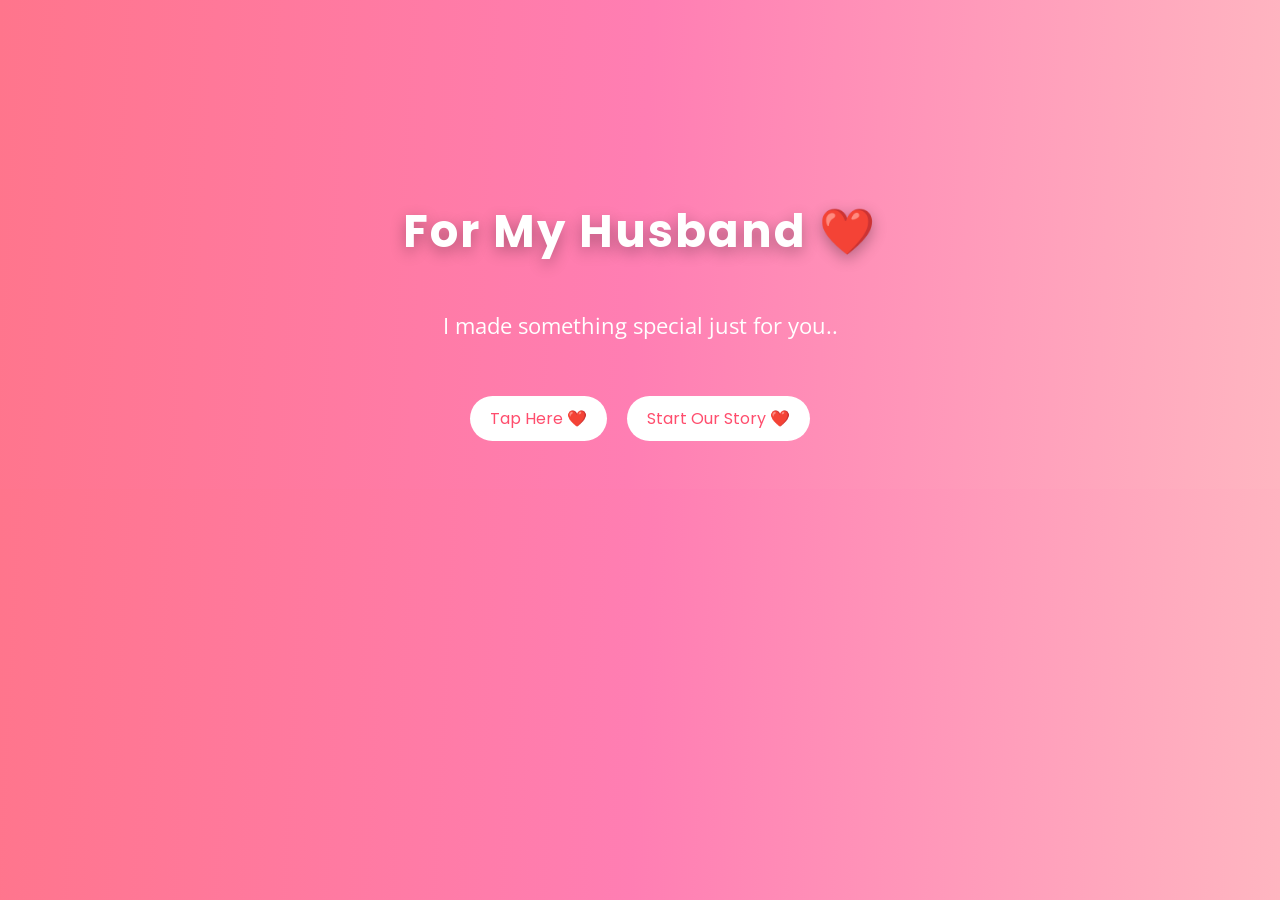
<file: index.html>
<!DOCTYPE html>
<html lang="en">

<head>
  <meta charset="UTF-8">
  <meta name="viewport" content="width=device-width, initial-scale=1.0">
  <title>For My Love ❤️</title>

  <!-- External CSS -->
  <link rel="stylesheet" href="style.css">

  <!-- Google Fonts (optional but recommended) -->
<link rel="preconnect" href="https://fonts.googleapis.com">
<link rel="preconnect" href="https://fonts.gstatic.com" crossorigin>
<link href="https://fonts.googleapis.com/css2?family=Poppins:wght@400;600&family=Open+Sans:wght@400;600&display=swap" rel="stylesheet">
  <style>
    body {
      text-align: center;
      padding-top: 150px;
      font-family: 'Open Sans', Arial, sans-serif;
    }

    h1 {
       font-family: 'Poppins', Arial, sans-serif;
    }

    p {
      font-family: 'Open Sans', sans-serif;
    }

    .btn-container {
      display: flex;
      justify-content: center;
      gap: 20px;
      margin-top: 50px;
    }

    button {
      padding: 10px 20px;
      font-size: 16px;
      cursor: pointer;
      font-family: 'Poppins', Arial, sans-serif;
    }

    /* Falling Hearts Animation */
    .heart {
      position: fixed;
      font-size: 20px;
      animation: fall 3s linear forwards;
    }

    @keyframes fall {
      0% {
        transform: translateY(-50px);
        opacity: 1;
      }

      100% {
        transform: translateY(100vh);
        opacity: 0;
      }
    }

    /* 📱 Extra Small Devices */
    @media (max-width: 400px) {
      .btn-container {
        flex-direction: column;
      }

      button {
        width: 100%;
        font-family: 'Poppins', Arial, sans-serif;
      }
    }

    .heart-fall {
      position: fixed;
      top: -20px;
      font-size: 20px;
      animation: fall 3s linear forwards;
      pointer-events: none;
    }

    @keyframes fall {
      0% {
        transform: translateY(-20px);
        opacity: 1;
      }

      100% {
        transform: translateY(100vh);
        opacity: 0;
      }
    }
  </style>
</head>

<body>

  <h1>For My Husband ❤️</h1>
  <p>I made something special just for you..</p>

  <!-- Audio -->
  <audio id="music">
    <source src="audio1.mp3" type="audio/mp3">
  </audio>

  <!-- Buttons -->
  <div class="btn-container">
    <button onclick="startMusic()">Tap Here ❤️</button>

    <a href="memories.html">
      <button>Start Our Story ❤️</button>
    </a>
  </div>

  <!-- External JS -->
  <script src="script.js"></script>

  <!-- Inline JS -->

  <script>
    let heartInterval; // prevent multiple intervals

    function startMusic() {
      let music = document.getElementById("music");

      // 🔊 ensure play works
      music.currentTime = 0;
      music.play().catch(() => {
        console.log("Autoplay blocked");
      });

      // 💖 start hearts only once
      if (!heartInterval) {
        heartInterval = setInterval(createHeart, 200);
      }
    }

    function createHeart() {
      let heart = document.createElement("div");
      heart.className = "heart-fall";

      // 💙🖤 Blue + Black hearts
      const hearts = ["💙", "🖤"];
      heart.innerText = hearts[Math.floor(Math.random() * hearts.length)];

      heart.style.left = Math.random() * 100 + "vw";
      heart.style.fontSize = (Math.random() * 20 + 15) + "px";

      document.body.appendChild(heart);

      setTimeout(() => {
        heart.remove();
      }, 3000);
    }
  </script>


</body>

</html>
</file>
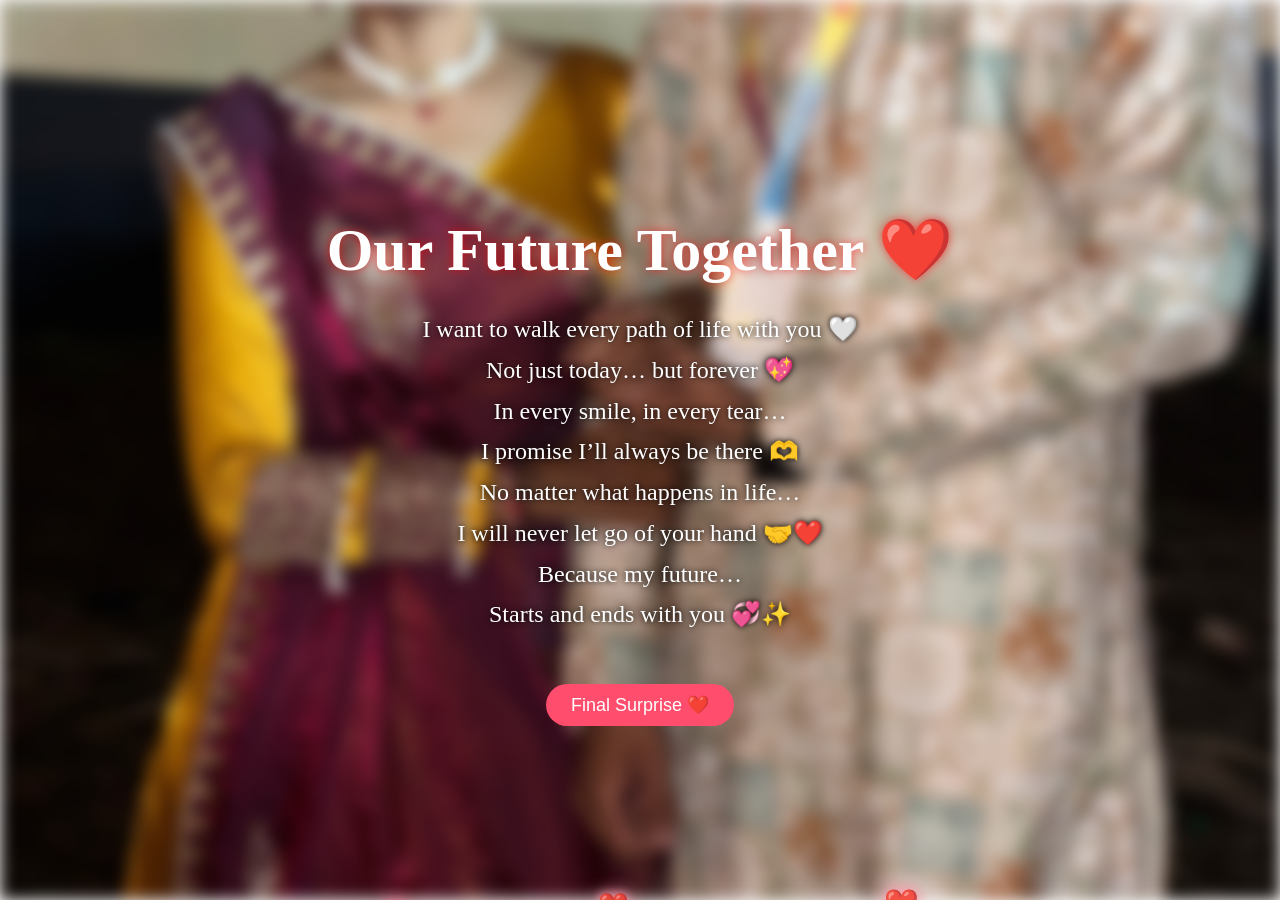
<file: future.html>
<!DOCTYPE html>
<html lang="en">
<head>
<meta charset="UTF-8">
<meta name="viewport" content="width=device-width, initial-scale=1.0">
<title>Our Future</title>

<link href="https://fonts.googleapis.com/css2?family=Great+Vibes&family=Dancing+Script&display=swap" rel="stylesheet">

<style>

/* BODY */
body {
  margin: 0;
  font-family: Arial, sans-serif;
  height: 100vh;
  display: flex;
  justify-content: center;
  align-items: center;
  text-align: center;
  overflow: hidden;
}

/* BLUR BACKGROUND */
body::before {
  content: '';
  position: absolute;
  top: 0; left: 0;
  width: 100%;
  height: 100%;
  background: url('ik4.jpg') no-repeat center/cover;
  filter: blur(8px);
  z-index: -1;
}

/* CONTENT */
.content {
  z-index: 1;
  padding: 20px;
}

/* HEADING */
h1 {
  font-family:cursive;
  font-size: clamp(28px, 6vw, 60px);
  color: white;
  text-shadow: 0 0 10px rgba(255,0,0,0.6);
  margin-bottom: 20px;
  animation: fadeIn 2s ease;
}

/* TEXT */
p {
  font-family: 'Times New Roman', Times, serif;
  font-size: clamp(16px, 4vw, 24px);
  color: white;
  text-shadow: 0 0 6px black;
  line-height: 1.7;
}

/* BUTTON */
button {
  margin-top: 25px;
  font-size: 18px;
  padding: 10px 25px;
  border-radius: 30px;
  border: none;
  background: #ff4d6d;
  color: white;
  cursor: pointer;
  transition: 0.3s;
}

button:hover {
  transform: scale(1.08);
  background: #ff1a4d;
}

/* HEARTS */
.heart {
  position: fixed;
  bottom: -20px;
  animation: floatUp 6s linear;
  opacity: 0.9;

  text-shadow:
    0 0 10px currentColor,
    0 0 20px currentColor;
}

/* FLOAT */
@keyframes floatUp {
  0% { transform: translateY(0) scale(0.7); opacity: 0; }
  20% { opacity: 1; }
  100% { transform: translateY(-100vh) scale(1.2); opacity: 0; }
}

/* FADE */
@keyframes fadeIn {
  from { opacity: 0; transform: translateY(20px);}
  to { opacity: 1; transform: translateY(0);}
}

</style>
</head>

<body>

<div class="content">
  <h1>Our Future Together ❤️</h1>

  <p>
    I want to walk every path of life with you 🤍<br>
    Not just today… but forever 💖<br>

    In every smile, in every tear…<br>
    I promise I’ll always be there 🫶<br>

    No matter what happens in life…<br>
    I will never let go of your hand 🤝❤️<br>

    Because my future…<br>
    Starts and ends with you 💞✨
  </p>

  <a href="surprise.html">
    <button>Final Surprise ❤️</button>
  </a>
</div>

<script>

/* FLOATING HEARTS */
setInterval(() => {
  const heart = document.createElement("div");
  heart.innerHTML = "❤️";
  heart.className = "heart";

  heart.style.left = Math.random() * 100 + "vw";
  heart.style.fontSize = (12 + Math.random() * 20) + "px";

  /* COLORS */
  const colors = [
    "#ff4d6d",
    "#ff99aa",
    "#ff1a75",
    "#66ccff",
    "#00bfff"
  ];
  heart.style.color = colors[Math.floor(Math.random() * colors.length)];

  document.body.appendChild(heart);

  setTimeout(() => heart.remove(), 6000);
}, 300);

</script>

</body>
</html>
</file>
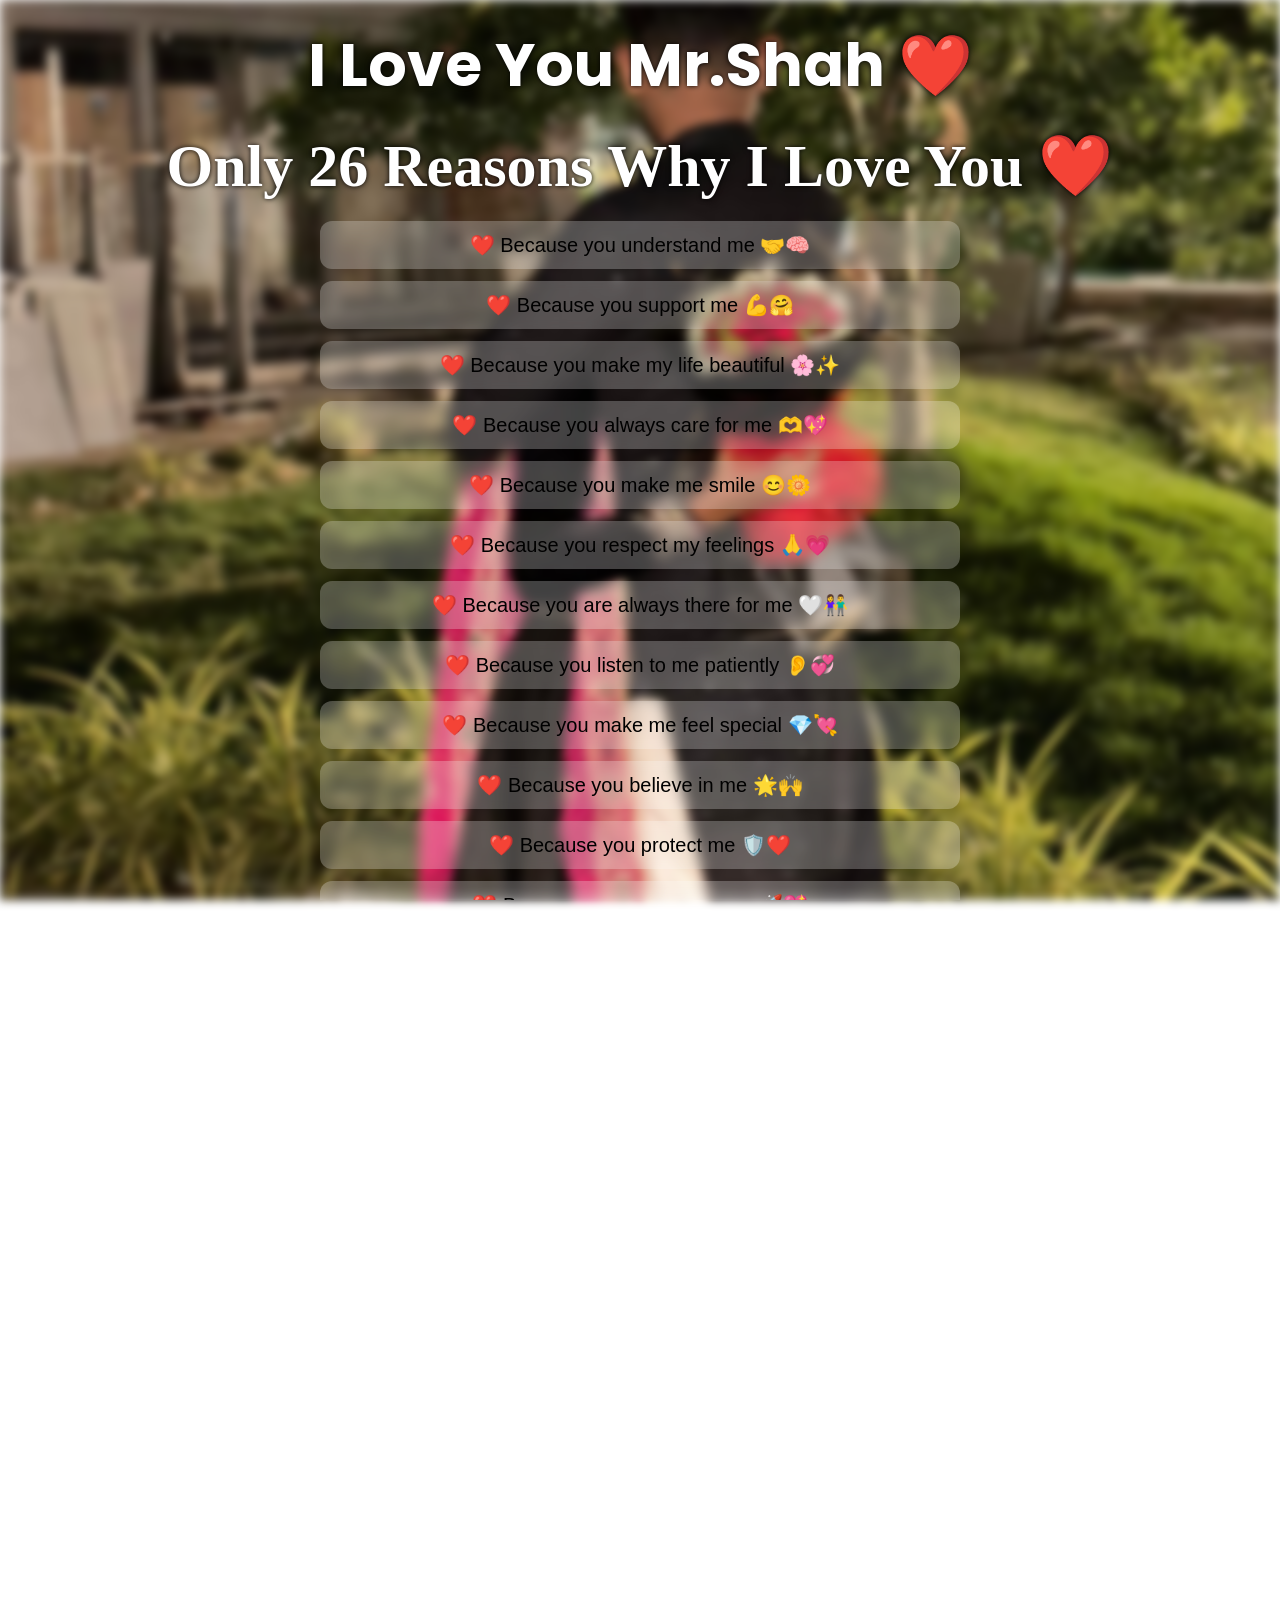
<file: love.html>
<!DOCTYPE html>
<html lang="en">

<head>
  <meta charset="UTF-8">
  <meta name="viewport" content="width=device-width, initial-scale=1.0">
  <title>Why I Love You</title>

  <!-- Google Fonts -->
 <link rel="preconnect" href="https://fonts.googleapis.com">
<link rel="preconnect" href="https://fonts.gstatic.com" crossorigin>
<link href="https://fonts.googleapis.com/css2?family=Poppins:wght@400;600&family=Open+Sans:wght@400;600&display=swap" rel="stylesheet">

  <style>
    /* Body & background photo */
html, body {
  margin: 0;
  padding: 0;
  height: 100%;
  width: 100%;
  overflow-x: hidden;
 font-family: 'Open Sans', Arial, sans-serif;
  text-align: center;
}

body::before {
  content: "";
  position: fixed;
  top: 0;
  left: 0;
  width: 100%;
  height: 100%;
  background: url('ik3.jpg') no-repeat center center;
  background-size: cover;       /* FULL cover, no gaps */
  filter: blur(5px);            /* blur effect */
  z-index: -1;
}
    /* Headings */
    h1 {
       font-family: 'Poppins', Arial, sans-serif;
      margin: 20px 0;
      font-size: clamp(28px, 6vw, 60px);
      color: #fff;
      text-shadow: 0 0 5px #000;
    }

    p {
     font-family: 'Open Sans', sans-serif;
      font-size: clamp(16px, 4vw, 24px);
      margin: 10px 0;
      color: #fff;
      text-shadow: 0 0 4px #000;
    }

    /* Reasons container */
    .reasons {
      display: flex;
      flex-direction: column;
      align-items: center;
      gap: 12px;
      margin-top: 20px;
      padding-bottom: 50px;
    }

    /* Cards */
    .card {
      opacity: 0;
      transform: translateY(20px);
      animation: fadeUp 0.8s ease forwards;
      background: rgba(255, 255, 255, 0.25);
      padding: 12px 20px;
      border-radius: 12px;
      font-family:'Segoe UI', Tahoma, Geneva, Verdana, sans-serif;
      font-size: clamp(16px, 4vw, 20px);
      max-width: 600px;
      width: 90%;
      color: #000;
      backdrop-filter: blur(4px);
    }

    @keyframes fadeUp {
      to {
        opacity: 1;
        transform: translateY(0);
      }
    }

    /* Fade delays for 26 cards */
    .card:nth-child(1) { animation-delay: 0.5s; }
    .card:nth-child(2) { animation-delay: 1s; }
    .card:nth-child(3) { animation-delay: 1.5s; }
    .card:nth-child(4) { animation-delay: 2s; }
    .card:nth-child(5) { animation-delay: 2.5s; }
    .card:nth-child(6) { animation-delay: 3s; }
    .card:nth-child(7) { animation-delay: 3.5s; }
    .card:nth-child(8) { animation-delay: 4s; }
    .card:nth-child(9) { animation-delay: 4.5s; }
    .card:nth-child(10) { animation-delay: 5s; }
    .card:nth-child(11) { animation-delay: 5.5s; }
    .card:nth-child(12) { animation-delay: 6s; }
    .card:nth-child(13) { animation-delay: 6.5s; }
    .card:nth-child(14) { animation-delay: 7s; }
    .card:nth-child(15) { animation-delay: 7.5s; }
    .card:nth-child(16) { animation-delay: 8s; }
    .card:nth-child(17) { animation-delay: 8.5s; }
    .card:nth-child(18) { animation-delay: 9s; }
    .card:nth-child(19) { animation-delay: 9.5s; }
    .card:nth-child(20) { animation-delay: 10s; }
    .card:nth-child(21) { animation-delay: 10.5s; }
    .card:nth-child(22) { animation-delay: 11s; }
    .card:nth-child(23) { animation-delay: 11.5s; }
    .card:nth-child(24) { animation-delay: 12s; }
    .card:nth-child(25) { animation-delay: 12.5s; }
    .card:nth-child(26) { animation-delay: 13s; }

    /* Next button */
    button {
      margin-top: 20px;
      padding: 10px 20px;
      font-size: 16px;
      border: none;
      border-radius: 10px;
      background: #ff4d6d;
      color: white;
      cursor: pointer;
     font-family: 'Poppins', Arial, sans-serif;
      transition: 0.3s;
      width: 10%;
    }

    button:hover {
      background: #ff1e4d;
    }

    a {
      text-decoration: none;
    }

    /* Falling hearts animation */
    .hearts {
      position: fixed;
      top: 0;
      left: 0;
      width: 100%;
      height: 100%;
      pointer-events: none;
      overflow: hidden;
      z-index: 0;
    }

    .heart {
      position: absolute;
      font-size: 20px;
      opacity: 0.8;
      animation: fall linear forwards;
    }

    @keyframes fall {
      0% { transform: translateY(-50px); opacity: 0.8; }
      100% { transform: translateY(100vh); opacity: 0; }
    }

    /* Responsive adjustments */
    @media (max-width: 768px) {
      h1 { font-size: clamp(24px, 7vw, 50px); }
      p { font-size: clamp(14px, 4vw, 20px); }
      .card { font-size: 16px; width: 95%; padding: 10px 15px; }
    }

    @media (max-width: 480px) {
      h1 { font-size: 22px; }
      p { font-size: clamp(12px, 4vw, 18px); }
    .card {
        font-size: 11px;
        width: 65%;
        padding: 10px 10px;
    }
}
      button { width: 20%; font-size: 16px; }
    
  </style>
</head>

<body>

  <h1>I Love You Mr.Shah ❤️</h1>

<audio id="music" autoplay loop>
  <source src="audio3.mp3" type="audio/mp3">
</audio>

  <!-- Falling hearts container -->
  <div class="hearts" id="hearts"></div>

  <h1 style="font-family: 'Dancing Script', cursive;">Only 26 Reasons Why I Love You ❤️</h1>

  <div class="reasons">
    <div class="card">❤️ Because you understand me 🤝🧠</div>
    <div class="card">❤️ Because you support me 💪🤗</div>
    <div class="card">❤️ Because you make my life beautiful 🌸✨</div>
    <div class="card">❤️ Because you always care for me 🫶💖</div>
    <div class="card">❤️ Because you make me smile 😊🌼</div>
    <div class="card">❤️ Because you respect my feelings 🙏💗</div>
    <div class="card">❤️ Because you are always there for me 🤍👫</div>
    <div class="card">❤️ Because you listen to me patiently 👂💞</div>
    <div class="card">❤️ Because you make me feel special 💎💘</div>
    <div class="card">❤️ Because you believe in me 🌟🙌</div>
    <div class="card">❤️ Because you protect me 🛡️❤️</div>
    <div class="card">❤️ Because you encourage me 🚀💖</div>
    <div class="card">❤️ Because you make my life brighter ☀️✨</div>
    <div class="card">❤️ Because your smile makes my day 😊🌞</div>
    <div class="card">❤️ Because you make every moment special ⏳💓</div>
    <div class="card">❤️ Because you make me feel safe 🏡💞</div>
    <div class="card">❤️ Because you understand my silence 🤫❤️</div>
    <div class="card">❤️ Because you always try to make me happy 😄🎈</div>
    <div class="card">❤️ Because you stand with me in hard times 🫂💪</div>
    <div class="card">❤️ Because you accept me as I am 🌹🤍</div>
    <div class="card">❤️ Because you are my best friend 👩‍❤️‍👨🤝</div>
    <div class="card">❤️ Because you make me laugh 😂💗</div>
    <div class="card">❤️ Because you bring peace to my heart 🕊️❤️</div>
    <div class="card">❤️ Because life feels beautiful with you 🌈💖</div>
    <div class="card">❤️ Because you are my strength 💪❤️</div>
    <div class="card">❤️ Because you are my forever ♾️💍</div>
  </div>

  <p style="font-size:24px; font-family: 'Poppins', Arial, sans-serif;">
    Every story, every memory… somehow begins and ends with you ❤️
  </p>

  <a href="support.html">
    <button>Next ❤️</button>
  </a>

  <!-- JS for falling hearts -->
  <script>
    const heartsContainer = document.getElementById("hearts");

    function createHeart() {
      const heart = document.createElement("div");
      heart.className = "heart";
      heart.innerText = Math.random() > 0.5 ? "❤️" : "💖";
      heart.style.left = Math.random() * 100 + "vw";
      heart.style.fontSize = (Math.random() * 20 + 15) + "px";
      heart.style.animationDuration = (Math.random() * 3 + 4) + "s";
      heartsContainer.appendChild(heart);

      setTimeout(() => {
        heart.remove();
      }, 7000); // remove after animation
    }

    setInterval(createHeart, 400);
    document.addEventListener("DOMContentLoaded", () => {
  const audio = document.getElementById("music");

  // Try to play immediately (muted)
  audio.play().catch(() => {
    console.log("Autoplay blocked by browser");
  });

  // On first click anywhere, unmute and play
  const startAudio = () => {
    audio.muted = false;       // unmute
    audio.play().catch(err => console.log(err));
    document.removeEventListener("click", startAudio);
  };

  document.addEventListener("click", startAudio);
});

  </script>

</body>

</html>
</file>
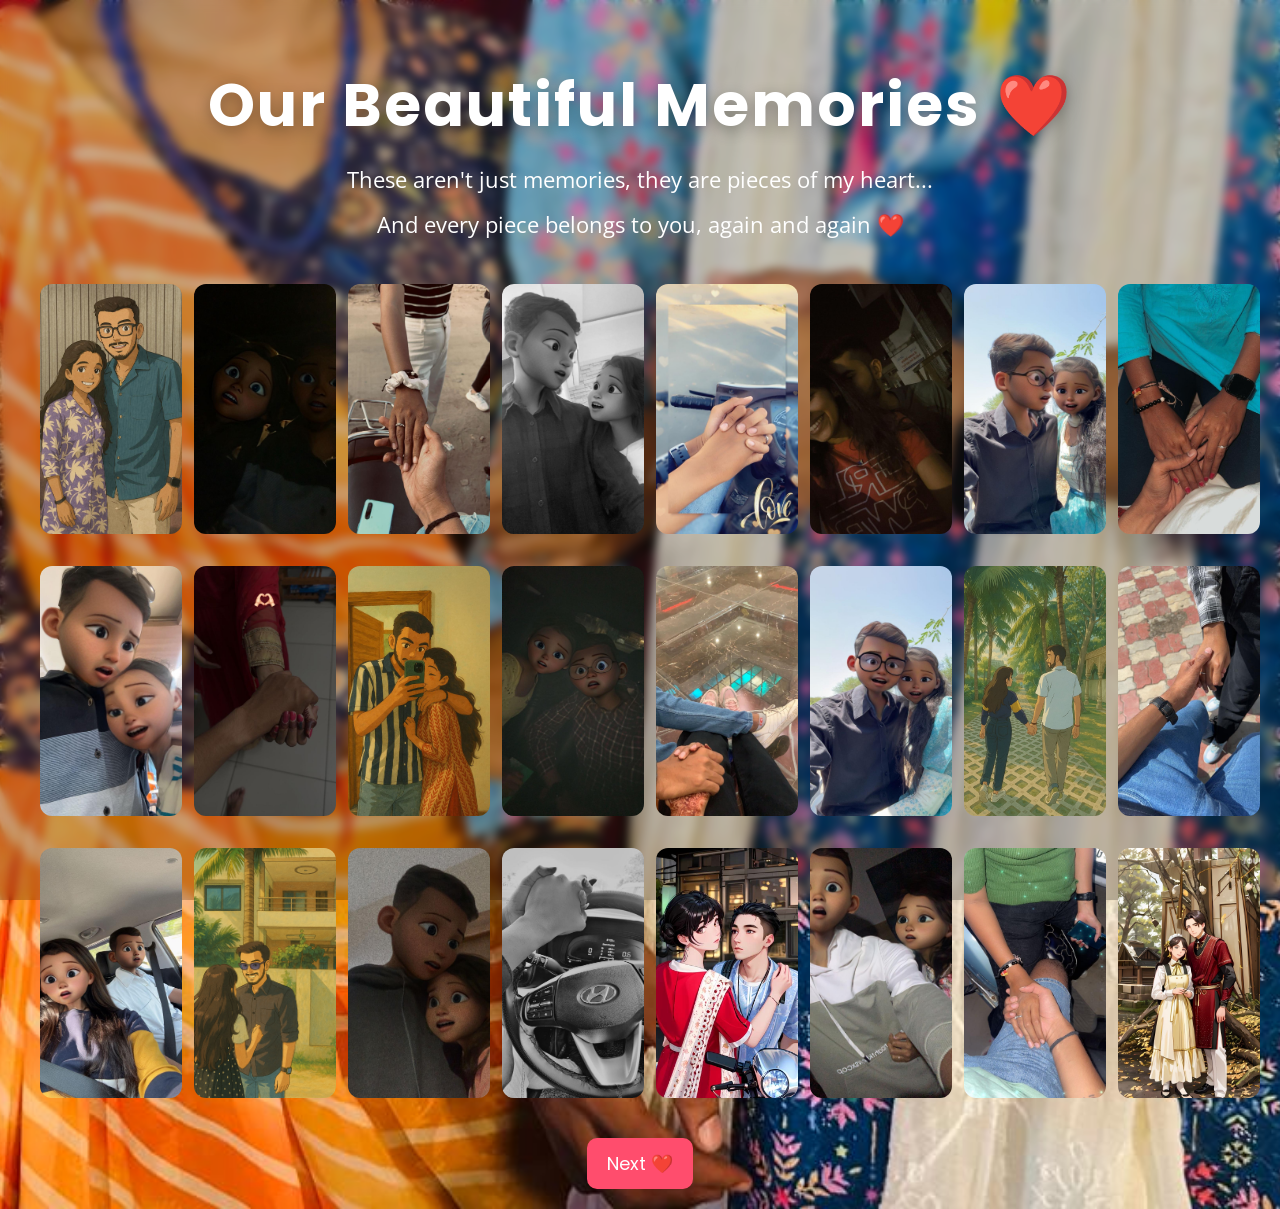
<file: memories.html>
<!DOCTYPE html>
<html lang="en">

<head>
  <meta charset="UTF-8">
  <meta name="viewport" content="width=device-width, initial-scale=1.0">
  <title>Our Memories</title>

  <!-- External CSS -->
  <link rel="stylesheet" href="style.css">

  <!-- Google Fonts -->
<link rel="preconnect" href="https://fonts.googleapis.com">
<link rel="preconnect" href="https://fonts.gstatic.com" crossorigin>

<link href="https://fonts.googleapis.com/css2?family=Poppins:wght@400;600&family=Open+Sans:wght@400;600&display=swap" rel="stylesheet">

  <style>
    body {
  margin: 0;
  background-image: url("ik11.jpg");
  background-repeat: no-repeat;
  background-position: center center; /* center focus */
  background-size: cover;             /* full screen cover desktop */
  position: relative;
  text-align: center;
  padding: 20px;
      font-family: 'Open Sans', Arial, sans-serif;
}

/* Mobile fix for landscape image */
@media (max-width: 768px) {
  body {
    background-size: contain;       /* ensures full image fits mobile screen */
    background-position: center top; /* important part visible */
    background-attachment: scroll;  /* smooth scroll on mobile */
    min-height: 100vh;
  }
}
    /* Blur Background Layer */
body::before {
  content: "";
  position: fixed;
  top: 0; left: 0;
  width: 100%;
  height: 100%;
  backdrop-filter: blur(5px);
  -webkit-backdrop-filter: blur(5px); /* ✅ Safari fix */
  background: rgba(0,0,0,0.2);
  z-index: -1;
}

    h1 {
      font-family: 'Poppins', Arial, sans-serif;
      font-size: clamp(28px, 6vw, 60px);
      margin-bottom: 10px;
    }

    p {
     font-family: 'Open Sans', sans-serif;
      font-size: clamp(16px, 4vw, 22px);
      margin: 5px 0;
    }

    /* Image Grid */
    .images {
      display: grid;
      grid-template-columns: repeat(auto-fit, minmax(180px, 1fr));
      /* size vadhari */
      gap: 12px;
      margin-top: 20px;
      padding: 10px;
    }

    .images img {
      width: 100%;
      height: 250px;
      /* bigger height */
      object-fit: cover;
      border-radius: 12px;
      transition: 0.3s;
    }


    .images img:hover {
      transform: scale(1.05);
    }


    /* Button */
    button {
      margin-top: 20px;
      padding: 12px 20px;
      font-size: clamp(14px, 3vw, 18px);
      border: none;
      border-radius: 10px;
      background: #ff4d6d;
      color: white;
      cursor: pointer;
     font-family: 'Poppins', Arial, sans-serif;
    }

    button:hover {
      background: #ff1e4d;
    }

    a {
      text-decoration: none;
    }

    /* Love Bubble Area */
    #loveBubbleArea {
      position: fixed;
      left: 10px;
      bottom: 10px;
      width: 200px;
      height: 250px;
      overflow: hidden;
      pointer-events: none;
    }

    /* Love Bubble Glow */
    .loveBubble {
      position: absolute;
      bottom: 0;
      font-size: 20px;
      font-weight: bold;
      animation: floatLove 4s linear forwards;

      /* ✨ Glow effect */
      text-shadow:
        0 0 5px #fff,
        0 0 10px #ff69b4,
        0 0 15px #ff1493,
        0 0 20px #ff1493;
    }

    @keyframes floatLove {
      0% {
        transform: translateY(0);
        opacity: 1;
      }

      100% {
        transform: translateY(-220px);
        opacity: 0;
      }
    }

    /* 📱 Small Devices */
    @media (max-width: 500px) {
      .images {
        grid-template-columns: repeat(2, 1fr);
        /* 2 per row mobile */
      }
    }

    @media (min-width: 900px) {
      .images {
        grid-template-columns: repeat(8, 1fr);
        /* desktop ma 4 */
      }
    }

  </style>
</head>

<body>

  <h1>Our Beautiful Memories ❤️</h1>

  <p>These aren't just memories, they are pieces of my heart...</p>
  <p>And every piece belongs to you, again and again ❤️</p>

  <!-- Images -->
  <div class="images">
    <img src="ik2.jpg">
    <img src="i1.jpg">
    <img src="k1.jpg">
    <img src="i2.jpg">
    <img src="k2.jpg">
    <img src="ik6.jpg">
    <img src="i3.jpg">
    <img src="k3.jpg">
    <img src="i4.jpg">
    <img src="k4.jpg">
    <img src="ik10.jpg">
    <img src="i5.jpg">
    <img src="k5.jpg">
    <img src="i6.jpg">
    <img src="ik15.JPG">
    <img src="k6.jpg">
    <img src="i7.jpg">
    <img src="ik16.JPG">
    <img src="i8.jpg">
    <img src="k8.jpg">
    <img src="ik17.JPG">
    <img src="i9.jpg">
    <img src="k9.jpg">
    <img src="ik18.JPG">

  </div>

  <!-- Next Button -->
  <a href="love.html">
    <button>Next ❤️</button>
  </a>

  <!-- Music -->
<audio id="music" loop muted playsinline>
  <source src="audio2.mp3" type="audio/mp3">
</audio>

  <!-- Love Bubble -->
  <div id="loveBubbleArea"></div>

  <!-- JS -->
  <script>
    function createLoveBubble() {
      const area = document.getElementById("loveBubbleArea");

      const bubble = document.createElement("div");
      bubble.className = "loveBubble";

      const colors = [
        "#ffffff",
        "#ffd1dc",
        "#ff69b4",
        "#ffb6c1",
        "#ffe4e1",
        "#fffacd"
      ];

      bubble.style.color = colors[Math.floor(Math.random() * colors.length)];
      bubble.innerText = "I Love You ❤️";
      bubble.style.left = Math.random() * 120 + "px";

      area.appendChild(bubble);

      setTimeout(function () {
        bubble.remove();
      }, 4000);
    }

    setInterval(createLoveBubble, 900);
   const audio = document.getElementById("music");

const startAudio = () => {
  audio.muted = false;
  audio.play().then(() => {
    console.log("Audio started");
  }).catch(err => console.log("Error:", err));
};

// 👇 Multiple events add karo (mobile + desktop)
["click", "touchstart", "scroll"].forEach(event => {
  document.addEventListener(event, startAudio, { once: true });
});
  </script>

</body>

</html>
</file>
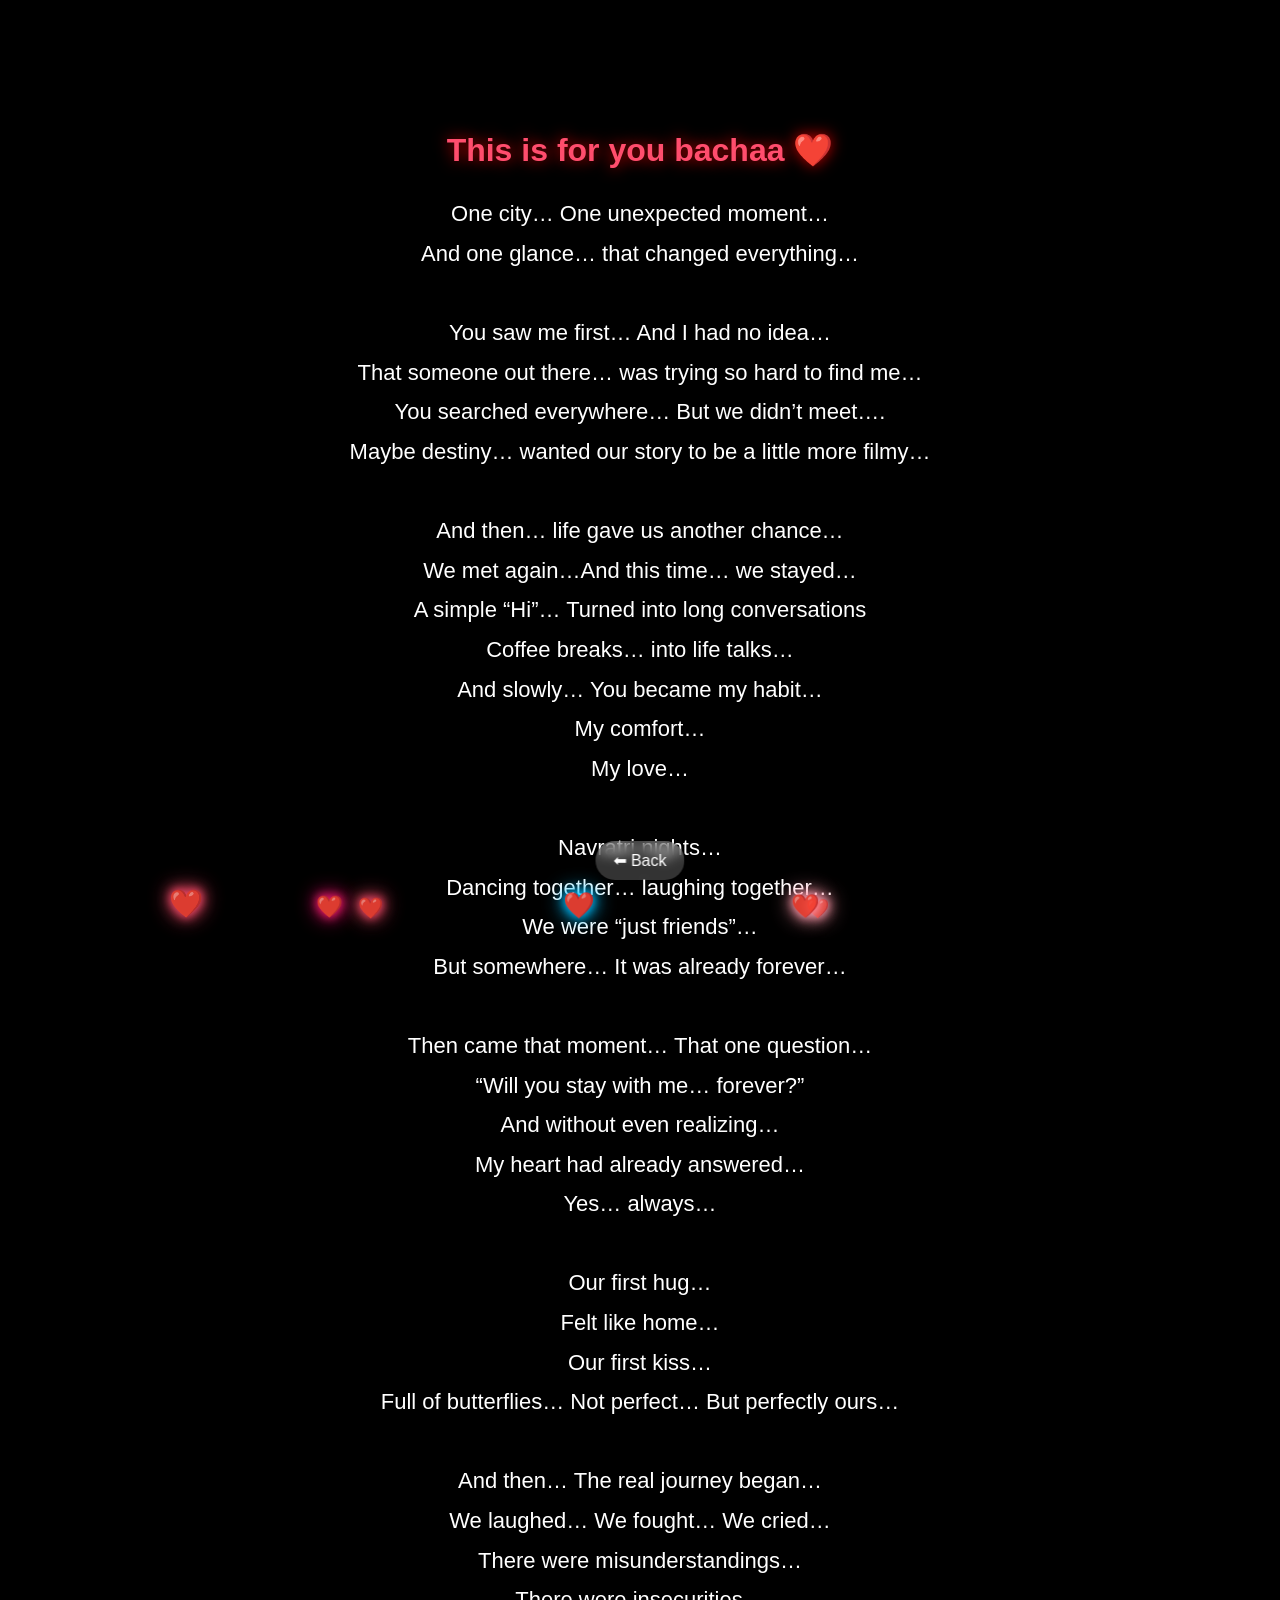
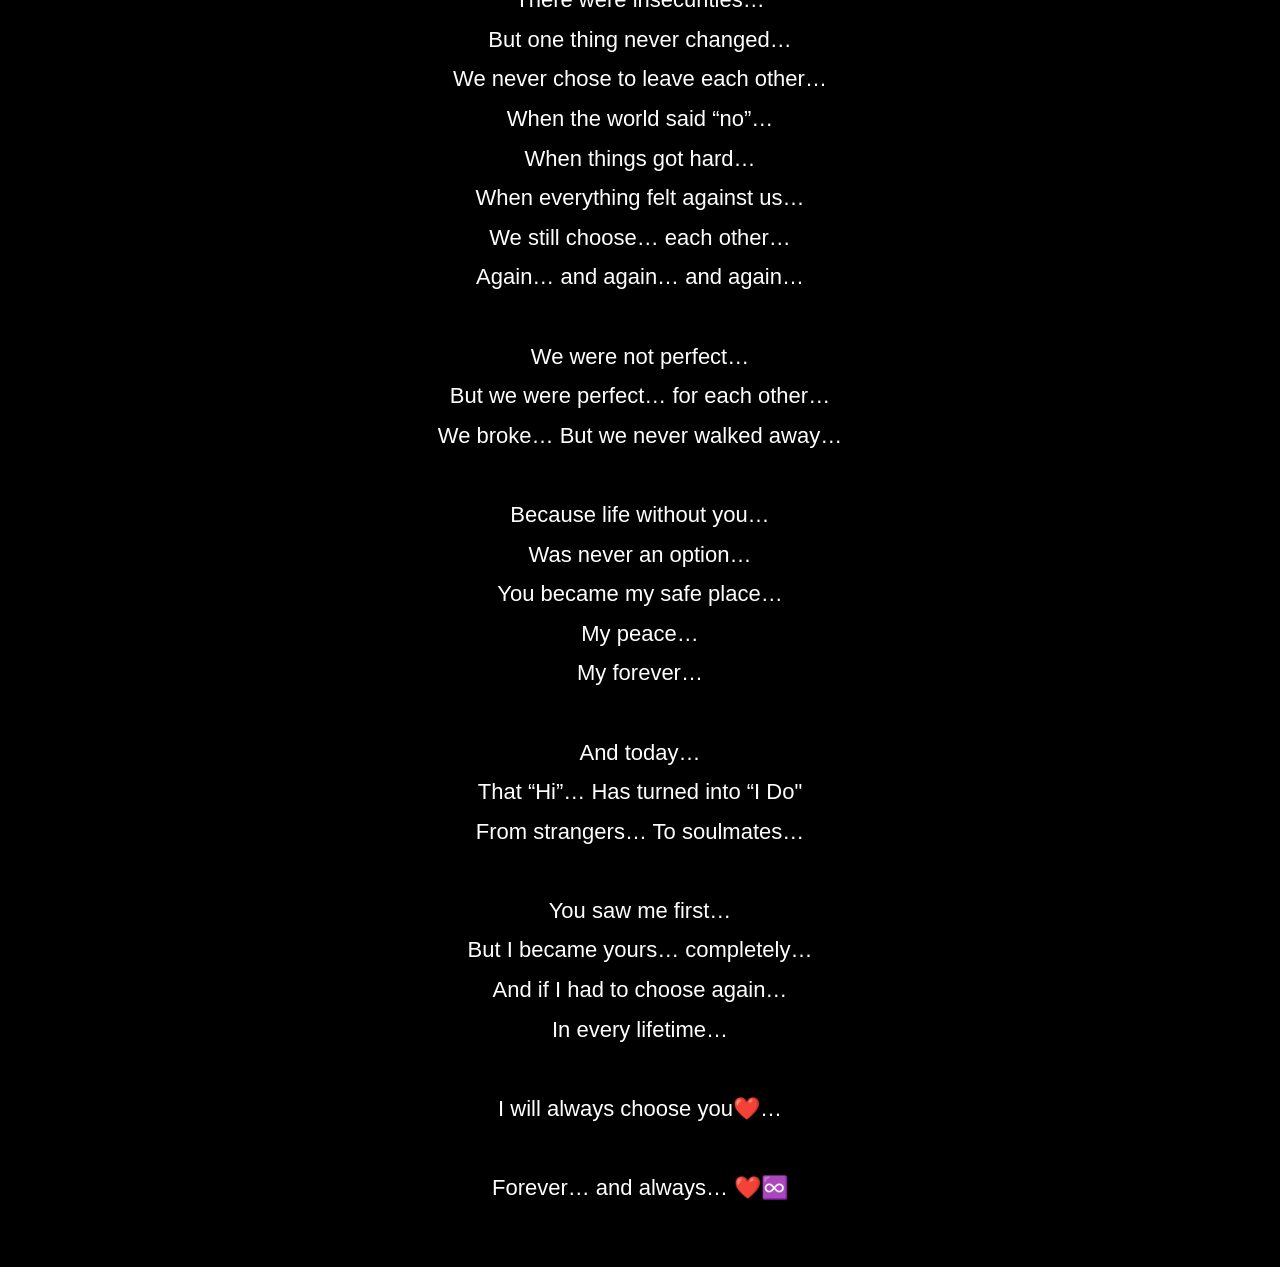
<file: story.html>
<!DOCTYPE html>
<html lang="en">
<head>
<meta charset="UTF-8">
<meta name="viewport" content="width=device-width, initial-scale=1.0">
<title>This is for you ❤️</title>

<style>
body {
  background: black;
  color: white;
  font-family: 'Segoe UI', sans-serif;
  margin: 0;
  overflow-x: hidden;
}

/* CONTAINER */
.container {
  max-width: 800px;
  margin: auto;
  margin-top: 10vh;
  text-align: center;
  padding: 20px;
}

/* TITLE */
.title {
  font-size: 32px;
  margin-bottom: 25px;
  color: #ff4d6d;
  text-shadow: 0 0 15px rgba(255, 0, 0, 0.8);
  animation: glow 2s infinite alternate;
}

/* GLOW */
@keyframes glow {
  from { text-shadow: 0 0 10px red; }
  to { text-shadow: 0 0 25px pink; }
}

/* TEXT */
.text {
  font-size: 22px;
  line-height: 1.8;
}

/* HEARTS */
/* HEART STYLE */
.heart {
  position: fixed;
  bottom: -20px;
  color: #ff4d6d;
  animation: floatUp 6s linear;

  /* 💥 GLOW EFFECT */
  text-shadow:
    0 0 8px currentColor,
    0 0 15px currentColor,
    0 0 25px currentColor;

  opacity: 0.9;
}

/* FLOAT UP */
@keyframes floatUp {
  0% {
    transform: translateY(0) scale(0.8);
    opacity: 0;
  }
  20% {
    opacity: 1;
  }
  100% {
    transform: translateY(-100vh) scale(1.3);
    opacity: 0;
  }
}
/* BACK BUTTON BOTTOM */
.backBtn {
  position: fixed;
  bottom: 20px;   /* 👈 top ni jagyae bottom */
  left: 50%;
  transform: translateX(-50%);
  
  padding: 10px 18px;
  font-size: 16px;
  border: none;
  border-radius: 25px;
  background: rgba(255,255,255,0.2);
  color: white;
  cursor: pointer;
  backdrop-filter: blur(6px);
  z-index: 1000;
  transition: 0.3s;
}

.backBtn:hover {
  background: #ff4d6d;
  transform: translateX(-50%) scale(1.05);
}

/* MOBILE */
@media(max-width:600px){
  .backBtn {
    font-size: 4vw;
    padding: 8px 16px;
    bottom: 15px;
  }
}
</style>
</head>

<body>

<div class="container">

<h1 class="title">This is for you bachaa ❤️</h1>

<div class="text">
 One city… One unexpected moment…<br>
    And one glance… that changed everything… <br><br>
    You saw me first… And I had no idea…<br>
        That someone out there… was trying so hard to find me… <br>
    You searched everywhere… But we didn’t meet…. <br>
    Maybe destiny… wanted our story to be a little more filmy… <br><br>
    And then… life gave us another chance… <br>
    We met again…And this time… we stayed… <br>
    A simple “Hi”…
    Turned into long conversations <br>
    Coffee breaks… into life talks… <br>
    And slowly…
    You became my habit… <br>
    My comfort… <br>
    My love… <br> <br>
    Navratri nights… <br>
    Dancing together… laughing together… <br>
    We were “just friends”… <br>
    
    But somewhere…
    It was already forever… <br><br>
    Then came that moment…
    That one question… <br>
    “Will you stay with me… forever?” <br>
    And without even realizing… <br>
    My heart had already answered… <br>
    Yes… always… <br><br>
    Our first hug… <br>
    Felt like home… <br>
    Our first kiss… <br>
    Full of butterflies…
    Not perfect…
    But perfectly ours… <br> <br>
    And then…
    The real journey began… <br>
    We laughed… 
    We fought…
    We cried… <br>
    There were misunderstandings… <br>
    There were insecurities… <br>    
    But one thing never changed… <br>
    We never chose to leave each other…<br>
    When the world said “no”… <br>
    When things got hard… <br>
    When everything felt against us…<br>
    We still choose… each other…<br>
    Again… and again… and again… <br> <br>
    We were not perfect… <br>
    But we were perfect… for each other… <br>
    We broke…
    But we never walked away… <br> <br>
    Because life without you… <br>
    Was never an option… <br>
    You became my safe place… <br>
    My peace…<br>
    My forever…<br><br>
    And today… <br>
    That “Hi”…
    Has turned into “I Do" <br>
    
    From strangers…
    To soulmates… <br><br>
    
    You saw me first… <br>
    But I became yours… completely… <br>
    And if I had to choose again… <br>
    In every lifetime… <br><br>
    
    I will always choose you❤️… <br><br>
    Forever… and always… ❤️♾️<br><br>
    
</div>

</div>

<audio id="audio" src="Final.m4a" autoplay></audio>
<button class="backBtn" onclick="goBack()">⬅ Back</button>
<script>
const audio = document.getElementById("audio");

/* autoplay fix */
window.onload = () => {
  audio.play().catch(()=>{});
};

/* backup click */
document.addEventListener("click", () => audio.play());

/* floating hearts */
setInterval(() => {
  const heart = document.createElement("div");
  heart.innerHTML = "❤️";
  heart.className = "heart";

  /* RANDOM POSITION */
  heart.style.left = Math.random() * 100 + "vw";

  /* SIZE */
  heart.style.fontSize = (12 + Math.random() * 18) + "px";

  /* 💖 COLORS (Red + Pink + Light Blue) */
  const colors = [
    "#ff4d6d",   // red-pink
    "#ff99aa",   // soft pink
    "#ff1a75",   // dark pink
    "#66ccff",   // light blue
    "#00bfff"    // sky blue
  ];

  heart.style.color = colors[Math.floor(Math.random() * colors.length)];

  document.body.appendChild(heart);

  setTimeout(() => heart.remove(), 6000);
}, 250);
function goBack() {
  window.history.back();
}
</script>

</body>
</html>
</file>
<file: style.css>
body{

background: linear-gradient(135deg,#ff758c,#ff7eb3);
font-family: Arial;
text-align:center;
color:white;
padding-top:100px;

}

h1{

font-size:40px;

}

p{

font-size:22px;
margin:20px;

}

button{

padding:15px 30px;
font-size:18px;
border:none;
border-radius:30px;
background:white;
color:#ff4d6d;
cursor:pointer;
transition:0.3s;

}

button:hover{

transform:scale(1.1);

}

.pic{

width:300px;
border-radius:20px;
margin:20px;

}
.heart{
position:fixed;
top:-10px;
color:red;
font-size:20px;
animation:fall 5s linear infinite;
}

@keyframes fall{

0%{
transform:translateY(-10px);
}

100%{
transform:translateY(100vh);
}

}


.images img{
  width: 180px;
  height: 180px;
  object-fit: cover;
  border-radius: 20px;
  margin: 10px;
}

h1{
  animation: fadeSlide 2s ease;
}

@keyframes fadeSlide{
  from{
    opacity:0;
    transform: translateY(-50px);
  }
  to{
    opacity:1;
    transform: translateY(0);
  }
}

.images img{
  width:180px;
  height:180px;
  object-fit:cover;
  border-radius:20px;
  transition: transform 0.4s;
}

.images img:hover{
  transform: scale(1.1);
}

.images img{
  animation: popUp 1.5s ease;
}

@keyframes popUp{
  from{
    opacity:0;
    transform: scale(0.5);
  }
  to{
    opacity:1;
    transform: scale(1);
  }
}

button{
  transition:0.3s;
}

button:hover{
  transform:scale(1.1);
  background:#a0346a;
  color:white;
}

.hearts{
  position:fixed;
  width:100%;
  height:100%;
  top:0;
  left:0;
  pointer-events:none;
}

.hearts span{
  position:absolute;
  font-size:25px;
  animation:floatHearts 6s linear infinite;
}

.hearts span:nth-child(1){left:10%; animation-delay:0s;}
.hearts span:nth-child(2){left:30%; animation-delay:2s;}
.hearts span:nth-child(3){left:50%; animation-delay:4s;}
.hearts span:nth-child(4){left:70%; animation-delay:1s;}
.hearts span:nth-child(5){left:90%; animation-delay:3s;}

@keyframes floatHearts{
  0%{
    bottom:-50px;
    opacity:0;
  }
  50%{
    opacity:1;
  }
  100%{
    bottom:100%;
    opacity:0;
  }
}

.slider img{
  width: 150px;
  height: 150px;
  object-fit: cover;
  border-radius: 20px;
  margin: 10px;
}

.slider img:hover{
  transform: scale(1.1);
}

.slider img{
  animation: popUp 1.5s ease;
}
@keyframes popUp{
  from{
    opacity:0;
    transform: scale(0.5);
  }
  to{
    opacity:1;
    transform: scale(1);
  }
}









body{

background: linear-gradient(135deg,#ff758c,#ff7eb3,#ff9a9e);
font-family: Arial;
text-align:center;
color:white;
padding:80px;

}

h1{

font-size:40px;
margin-bottom:40px;

}

p{

font-size:22px;
line-height:1.8;

}


.reasons{

display:grid;
grid-template-columns:repeat(4,1fr);
gap:20px;
padding:40px;

}

.card{

background:linear-gradient(135deg,#ff758c,#ff7eb3);
padding:20px;
font-family: 'Raleway', sans-serif;
border-radius:15px;
font-size:18px;
color:white;
box-shadow:0 5px 15px rgba(0,0,0,0.2);
transition:0.3s;

}

.card:hover{

transform:scale(1.05);
background:linear-gradient(135deg,#ff4d6d,#ff8fa3);

}

h1{

text-align:center;
margin-top:40px;
font-size:40px;

}


@media(max-width:768px){

.reasons{

grid-template-columns:repeat(2,1fr);

}

}




body{

background: linear-gradient(93deg,#ff758c,#ff7eb3,#ffb6c1);
font-family: 'Poppins', sans-serif;
text-align:center;
color:white;
padding:40px;

}
.card{

background: rgba(255,255,255,0.15);
backdrop-filter: blur(10px);
padding:20px;
border-radius:18px;
font-size:18px;
color:white;
box-shadow:0 10px 25px rgba(0,0,0,0.2);
transition:0.3s;

}

.card:hover{

transform:translateY(-8px) scale(1.05);
background:rgba(255,255,255,0.25);

}
.heart{
position:fixed;
top:-10px;
color:#ff4d6d;
font-size:20px;
animation:fall 6s linear infinite;
}

@keyframes fall{

0%{transform:translateY(-10px);}
100%{transform:translateY(100vh);}

}
h1{

font-size:45px;
margin-bottom:40px;
letter-spacing:2px;
text-shadow:0 5px 15px rgba(0,0,0,0.3);

}





.card{
background: linear-gradient(135deg,#ff758c,#ff7eb3);
padding:20px;
border-radius:18px;
font-size:18px;
color:white;
box-shadow:0 8px 20px rgba(0,0,0,0.2);
transition:all 0.4s ease;
position:relative;
overflow:hidden;
}

.card:hover{
transform:translateY(-10px) scale(1.05);
box-shadow:0 15px 30px rgba(255,0,100,0.4);
}
.card::before{
content:"";
position:absolute;
top:0;
left:-100%;
width:100%;
height:100%;
background:linear-gradient(
120deg,
transparent,
rgba(255,255,255,0.5),
transparent
);
transition:0.6s;
}

.card:hover::before{
left:100%;
}
.card:hover::after{
content:"❤️";
position:absolute;
top:-4px;
right:10px;
font-size:20px;
animation:pop 0.6s ease;
}

@keyframes pop{
0%{transform:scale(0);}
100%{transform:scale(1.2);}
}



body{
cursor: url("data:image/svg+xml,%3Csvg xmlns='http://www.w3.org/2000/svg' height='40' width='40'%3E%3Ctext y='30' font-size='30'%3E%F0%9F%92%93%3C/text%3E%3C/svg%3E") 16 16, auto;
}
</file>
